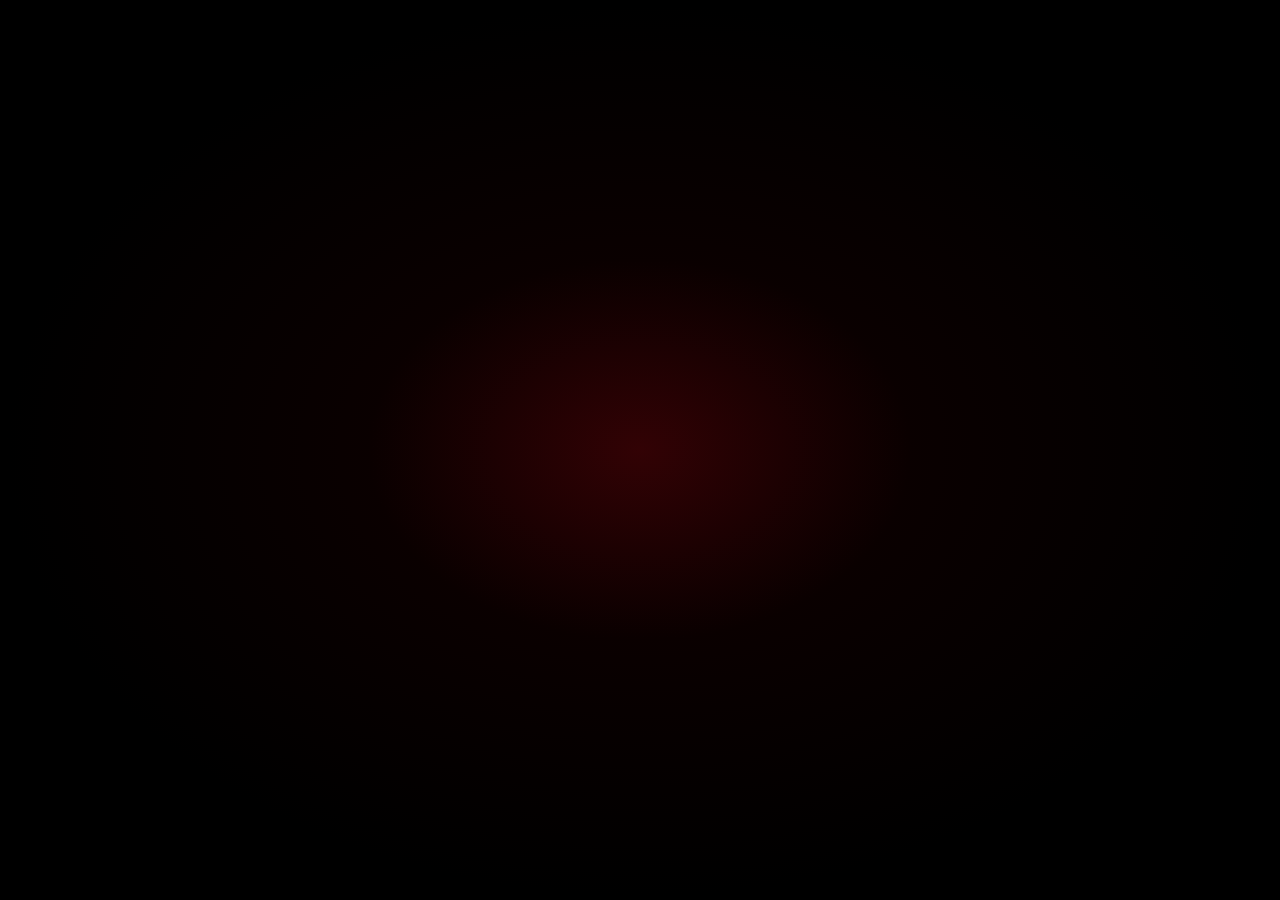
<file: html/index.html>
<!DOCTYPE html>
<html lang="en">
<head>
    <meta charset="UTF-8">
    <meta name="viewport" content="width=device-width, initial-scale=1.0">

    <title>Papa's Birthday</title>

    <link rel="stylesheet" href="../css/style.css">
</head>

<body>

    <!-- =========================
         CINEMATIC INTRO
    ========================== -->

    <section id="intro">

        <div class="intro-screen">
            <div class="papa-logo">
            <img src="../assets/images/papa-logo.png" alt="PAPA">
            </div>
            

        </div>

    </section>


    <!-- =========================
         WHO'S WATCHING?
    ========================== -->

    <section id="profile-screen">

    <div class="profile-header">
        <img src="../assets/images/papa-logo.png" alt="PAPA">
    </div>

    <h1>WHO'S WATCHING?</h1>

    <div class="profile-container">

        <div class="profile" onclick="window.location.href='home.html'">

    <div class="profile-avatar">
        <img src="../assets/images/profile.png" alt="Papa Profile">
    </div>

    <p>PAPA</p>

</div>

    </div>

</section>
    </section>


    <!-- =========================
         INTRO SOUND
    ========================== -->

    <audio id="introSound" preload="auto">
        <source
            src="../assets/sounds/intro-sound.mp3"
            type="audio/mpeg"
        >
    </audio>


    <!-- JavaScript -->
    <script src="../js/script.js"></script>

</body>
</html>
</file>
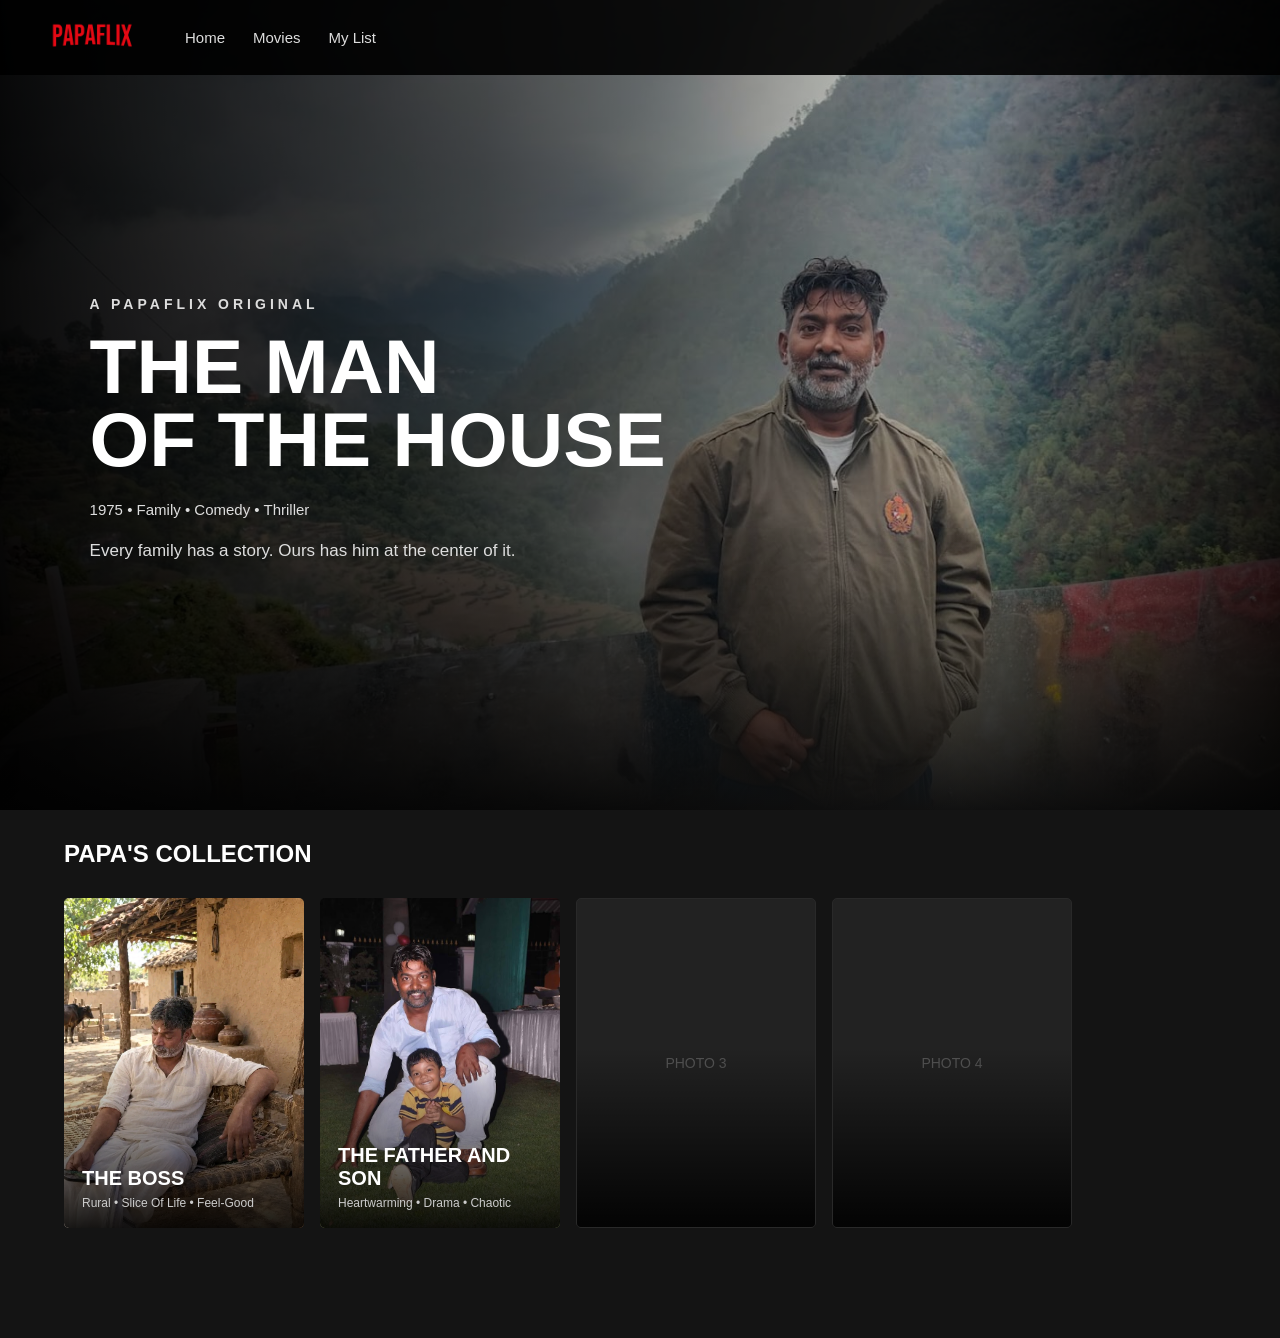
<file: html/home.html>
<!DOCTYPE html>
<html lang="en">

<head>
    <meta charset="UTF-8">
    <meta name="viewport" content="width=device-width, initial-scale=1.0">

    <title>PAPAFLIX</title>

    <link rel="stylesheet" href="../css/home.css">
</head>

<body>

    <!-- =========================
         HOME HEADER
    ========================== -->

    <header class="home-header">

        <div class="brand">
            <img
                src="../assets/images/papa-logo.png"
                alt="PAPA"
            >
        </div>

        <nav class="navigation">

            <a href="#">Home</a>
            <a href="#">Movies</a>
            <a href="#">My List</a>

        </nav>

    </header>


    <!-- =========================
         HERO
    ========================== -->

    <section class="hero">

        <div class="hero-content">

            <p class="hero-label">
                A PAPAFLIX ORIGINAL
            </p>

            <h1>
                THE MAN<br>
                OF THE HOUSE
            </h1>

            <p class="hero-meta">
                1975 • Family • Comedy • Thriller
            </p>

            <p class="hero-description">
                Every family has a story.
                Ours has him at the center of it.
            </p>

            

        </div>

    </section>


    <!-- =========================
         MOVIE COLLECTION
    ========================== -->

    <main class="content">

        <h2>PAPA'S COLLECTION</h2>

        <div class="movie-row">


            <!-- MOVIE 1 -->

            <article class="movie-card" data-movie="1">

                <img
                src="../assets/images/papa2.jpeg"
                alt="Papa"
>

                <div class="movie-card-info">

                    <h3>
                        THE BOSS
                    </h3>

                    <p>
                       Rural • Slice Of Life • Feel-Good
                    </p>

                </div>

            </article>


            <!-- MOVIE 2 PLACEHOLDER -->

            <article class="movie-card" data-movie="2">

    <img
        src="../assets/images/papa3.jpg"
        alt="Papa"
    >

    <div class="movie-card-info">
        <h3>
            THE FATHER AND SON
        </h3>

        <p>
            Heartwarming • Drama • Chaotic
        </p>
    </div>

</article>


            <!-- MOVIE 3 PLACEHOLDER -->

            <article class="movie-card placeholder">

                <div>
                    PHOTO 3
                </div>

            </article>


            <!-- MOVIE 4 PLACEHOLDER -->

            <article class="movie-card placeholder">

                <div>
                    PHOTO 4
                </div>

            </article>


        </div>

    </main>


    <!-- =========================
         MOVIE DETAILS MODAL
    ========================== -->

    <section id="movie-details">

    <button class="close-button">
        ×
    </button>

    <img
        class="details-image"
        src="../assets/images/papa2.jpeg"
        alt="Papa"
    >

    <div class="details-overlay"></div>

    <div class="details-content">

        <p class="details-label">
            PAPAFLIX ORIGINAL
        </p>

        <h1>
            THE BOSS
        </h1>

        <p class="details-meta">
            Rural • Slice Of Life • Feel-Good
        </p>

        <p class="details-description">
            Your short description goes here.
        </p>

        <button class="details-play">
            ▶ PLAY
        </button>

    </div>

</section>

    <!-- =========================
         FULLSCREEN PHOTO
    ========================== -->

    <section id="fullscreen-view">

        <button class="fullscreen-close">
            ×
        </button>

        <img
        src="../assets/images/papa2.jpeg"
     alt="Papa"
        >

        <div class="fullscreen-info">

            <h1>
                THE BOSS
            </h1>

            <p>
                Rural • Slice Of Life • Feel-Good
            </p>

            <p>
                One man. One house.
                Unlimited instructions.
            </p>

        </div>

    </section>


    <!-- =========================
         JAVASCRIPT
    ========================== -->

    <script src="../js/home.js"></script>

</body>

</html>
</file>
<file: css/style.css>
/* =========================
   GLOBAL
========================= */

* {
    margin: 0;
    padding: 0;
    box-sizing: border-box;
}

body {
    background: #000;
    color: #fff;
    font-family: Arial, Helvetica, sans-serif;
    overflow: hidden;
}


/* =========================
   CINEMATIC INTRO
========================= */

#intro {
    position: fixed;
    inset: 0;
    background: #000;
    z-index: 100;
}

.intro-screen {
    width: 100%;
    height: 100vh;

    display: flex;
    justify-content: center;
    align-items: center;

    background:
        radial-gradient(
            ellipse at center,
            rgba(229, 9, 20, 0.22) 0%,
            rgba(80, 0, 0, 0.12) 30%,
            #000 70%
        );
}

/* =========================
   PAPA LOGO
========================= */

.papa-logo {
    width: 185px;
    height: 92px;

    opacity: 0;
    transform: scale(0.72);

    transition:
        opacity 1.2s ease,
        transform 1.2s cubic-bezier(0.16, 1, 0.3, 1);

    filter:
        drop-shadow(0 0 10px rgba(229, 9, 20, 0.4))
        drop-shadow(0 0 25px rgba(229, 9, 20, 0.2));
}

.papa-logo img {
    width: 185px;
    height: 92px;
    display: block;
}


/* =========================
   PROFILE SCREEN
========================= */

#profile-screen {
    position: fixed;
    inset: 0;

    background: #141414;

    display: flex;
    flex-direction: column;
    align-items: center;

    opacity: 0;
    visibility: hidden;
}

/* TOP BLACK STRIP */

.profile-header {
    width: 100%;
    height: 90px;

    background: #000;

    display: flex;
    align-items: center;
    padding-left: 35px;
}

.profile-header img {
    width: 100px;
    height: auto;
}


/* WHO'S WATCHING */

#profile-screen h1 {
    margin-top: 70px;
    margin-bottom: 45px;

    font-size: clamp(30px, 4vw, 50px);
    font-weight: 300;
    letter-spacing: 2px;
}


/* PROFILE */

.profile {
    text-align: center;
    cursor: pointer;
}

.profile-avatar {
    width: 150px;
    height: 150px;

    border-radius: 6px;

    overflow: hidden;

    transition: transform 0.25s ease;
}

.profile-avatar img {
    width: 100%;
    height: 100%;
    object-fit: cover;
}

.profile:hover .profile-avatar {
    transform: scale(1.06);
}

.profile p {
    margin-top: 18px;

    font-size: 20px;
    font-weight: 400;

    color: #fff;
}
</file>
<file: css/home.css>
/* =========================
   GLOBAL
========================= */

* {
    margin: 0;
    padding: 0;
    box-sizing: border-box;
}

html {
    scroll-behavior: smooth;
}

body {
    background: #141414;
    color: #fff;
    font-family: Arial, Helvetica, sans-serif;
    overflow-x: hidden;
}


/* =========================
   HEADER
========================= */

.home-header {
    position: fixed;
    top: 0;
    left: 0;

    width: 100%;
    height: 75px;

    display: flex;
    align-items: center;

    padding: 0 45px;

    background: rgba(0, 0, 0, 0.9);

    z-index: 1000;
}

.brand img {
    width: 95px;
    height: auto;
}

.navigation {
    display: flex;
    gap: 28px;

    margin-left: 45px;
}

.navigation a {
    color: #ddd;
    text-decoration: none;

    font-size: 15px;

    transition: color 0.25s ease;
}

.navigation a:hover {
    color: #fff;
}


/* =========================
   HERO
========================= */

.hero {
    position: relative;

    min-height: 90vh;

    display: flex;
    align-items: center;

    padding: 120px 7% 80px;

    background:
        linear-gradient(
            90deg,
            rgba(0, 0, 0, 0.95) 0%,
            rgba(0, 0, 0, 0.65) 38%,
            rgba(0, 0, 0, 0.15) 75%,
            rgba(0, 0, 0, 0.8) 100%
        ),
        linear-gradient(
            0deg,
            #141414 0%,
            transparent 35%
        ),
        url("../assets/images/papa1.jpg");

    background-size: cover;
    background-position: center;
}

.hero-content {
    max-width: 600px;

    padding-top: 40px;
}

.hero-label {
    font-size: 14px;
    font-weight: 600;

    letter-spacing: 4px;

    margin-bottom: 18px;

    color: #ddd;
}

.hero h1 {
    font-size: clamp(45px, 6vw, 85px);

    line-height: 0.95;

    font-weight: 700;

    margin-bottom: 25px;
}

.hero-meta {
    color: #ddd;

    font-size: 15px;

    margin-bottom: 20px;
}

.hero-description {
    color: #ddd;

    font-size: 17px;

    line-height: 1.5;

    max-width: 500px;

    margin-bottom: 30px;
}


/* =========================
   HERO BUTTONS
========================= */

.hero-buttons {
    display: flex;
    gap: 12px;
}

.hero-buttons button {
    border: none;

    padding: 12px 25px;

    border-radius: 4px;

    font-size: 16px;

    font-weight: 600;

    cursor: pointer;

    transition:
        transform 0.2s ease,
        opacity 0.2s ease;
}

.play-button {
    background: #fff;
    color: #000;
}

.info-button {
    background: rgba(80, 80, 80, 0.8);
    color: #fff;
}

.hero-buttons button:hover {
    transform: scale(1.05);
}


/* =========================
   CONTENT
========================= */

.content {
    padding: 30px 5% 80px;
}

.content h2 {
    font-size: 24px;

    margin-bottom: 20px;

    font-weight: 600;
}


/* =========================
   MOVIE ROW
========================= */

.movie-row {
    display: flex;

    gap: 16px;

    overflow-x: auto;

    padding: 10px 0 30px;

    scrollbar-width: none;
}

.movie-row::-webkit-scrollbar {
    display: none;
}


/* =========================
   MOVIE CARD
========================= */

.movie-card {
    position: relative;

    flex: 0 0 240px;

    height: 330px;

    border-radius: 5px;

    overflow: hidden;

    background: #222;

    cursor: pointer;

    transition:
        transform 0.3s ease,
        box-shadow 0.3s ease;
}

.movie-card img {
    width: 100%;
    height: 100%;

    object-fit: cover;

    transition: transform 0.4s ease;
}

.movie-card:hover {
    transform: scale(1.07);

    z-index: 5;

    box-shadow:
        0 15px 35px rgba(0, 0, 0, 0.7);
}

.movie-card:hover img {
    transform: scale(1.08);
}


/* =========================
   CARD GRADIENT
========================= */

.movie-card::after {
    content: "";

    position: absolute;
    inset: 0;

    background:
        linear-gradient(
            transparent 45%,
            rgba(0, 0, 0, 0.9) 100%
        );

    pointer-events: none;
}


/* =========================
   CARD INFO
========================= */

.movie-card-info {
    position: absolute;

    left: 18px;
    right: 18px;
    bottom: 18px;

    z-index: 2;
}

.movie-card-info h3 {
    font-size: 20px;

    margin-bottom: 6px;
}

.movie-card-info p {
    font-size: 12px;

    color: #ccc;
}


/* =========================
   PLACEHOLDER CARDS
========================= */

.placeholder {
    display: flex;

    align-items: center;
    justify-content: center;

    color: #555;

    font-size: 14px;

    border: 1px solid #292929;
}


/* =========================
   MOVIE DETAILS
========================= */

#movie-details {
    position: fixed;
    inset: 0;

    z-index: 2000;

    display: none;

    overflow: hidden;

    background: #141414;
}


/* =========================
   DETAILS PHOTO
========================= */

.details-image {
    position: absolute;

    top: 0;
    right: 0;

    width: 42%;
    height: 100%;

    object-fit: contain;

    background: #000;
}


/* LEFT SIDE DARK AREA */

.details-overlay {
    position: absolute;
    inset: 0;
    background:
        linear-gradient(
            90deg,
            #141414 0%,
            #141414 42%,
            rgba(20, 20, 20, 0.55) 58%,
            rgba(20, 20, 20, 0.05) 100%
        );
    pointer-events: none;
}


/* =========================
   DETAILS CONTENT
========================= */

.details-content {
    position: relative;

    z-index: 2;

    width: 52%;

    height: 100%;

    padding-left: 8%;

    display: flex;
    flex-direction: column;
    justify-content: center;
}

.details-label {
    font-size: 13px;

    letter-spacing: 3px;

    color: #aaa;

    margin-bottom: 18px;
}

.details-content h1 {
    font-size: clamp(45px, 6vw, 75px);

    margin-bottom: 15px;
}

.details-meta {
    color: #ccc;

    margin-bottom: 22px;
}

.details-description {
    max-width: 450px;

    font-size: 18px;

    line-height: 1.5;

    color: #ddd;

    margin-bottom: 30px;
}


/* =========================
   PLAY BUTTON
========================= */

.details-play {
    border: none;

    background: #fff;
    color: #000;

    padding: 13px 27px;

    border-radius: 4px;

    font-size: 16px;
    font-weight: 600;

    cursor: pointer;
}

.details-play:hover {
    transform: scale(1.05);
}


/* =========================
   CLOSE BUTTON
========================= */

.close-button,
.fullscreen-close {
    position: absolute;

    top: 30px;
    right: 40px;

    width: 45px;
    height: 45px;

    border: none;

    border-radius: 50%;

    background: rgba(40, 40, 40, 0.8);

    color: #fff;

    font-size: 30px;

    cursor: pointer;

    z-index: 10;
}

.close-button:hover,
.fullscreen-close:hover {
    background: #333;
}


/* =========================
   FULLSCREEN VIEW
========================= */

#fullscreen-view {
    position: fixed;
    inset: 0;

    z-index: 3000;

    display: none;

    overflow: hidden;

    background: #000;
}

#fullscreen-view > img {
    width: 100%;
    height: 100%;

    object-fit: contain;

    background: #000;
}

.fullscreen-info {
    position: absolute;

    left: 7%;
    top: 50%;

    transform: translateY(-50%);

    max-width: 450px;

    z-index: 2;
}

.fullscreen-info h1 {
    font-size: 60px;

    margin-bottom: 15px;
}

.fullscreen-info p {
    color: #ddd;

    line-height: 1.5;

    margin-bottom: 15px;
}


/* =========================
   MOBILE
========================= */

@media (max-width: 700px) {

    .home-header {
        padding: 0 20px;
    }

    .navigation {
        gap: 15px;
        margin-left: 20px;
    }

    .navigation a {
        font-size: 13px;
    }


    /* HERO */

    .hero {
        min-height: 75vh;
        padding: 110px 25px 60px;
        background-position: 65% center;
    }

    .hero h1 {
        font-size: 48px;
    }


    /* MOVIE CARDS */

    .movie-card {
        flex-basis: 180px;
        height: 250px;
    }


    /* =========================
       MOVIE DETAILS - MOBILE
    ========================= */

    #movie-details {
        overflow-y: auto;
        display: none;
        flex-direction: column;
        justify-content: flex-start;
    }

    .details-image {
        position: relative;

        top: auto;
        right: auto;

        width: 100%;
        height: 58vh;

        flex-shrink: 0;

        object-fit: contain;

        background: #000;
    }

    .details-overlay {
        display: none;
    }

    .details-content {
        position: relative;

        width: 100%;
        height: auto;

        min-height: 42vh;

        padding: 35px 25px 50px;

        display: flex;
        justify-content: flex-start;
    }

    .details-label {
        font-size: 11px;
        margin-bottom: 12px;
    }

    .details-content h1 {
        font-size: 42px;
        margin-bottom: 10px;
    }

    .details-meta {
        font-size: 14px;
        margin-bottom: 18px;
    }

    .details-description {
        font-size: 16px;
        margin-bottom: 25px;
    }


    /* CLOSE BUTTON */

    .close-button {
        top: 18px;
        right: 18px;

        width: 40px;
        height: 40px;

        font-size: 27px;
    }


    /* =========================
       FULLSCREEN - MOBILE
    ========================= */

    #fullscreen-view > img {
        object-fit: contain;
    }

    .fullscreen-info {
        left: 25px;
        right: 25px;

        top: auto;
        bottom: 40px;

        transform: none;
    }

    .fullscreen-info h1 {
        font-size: 40px;
    }

}
</file>
